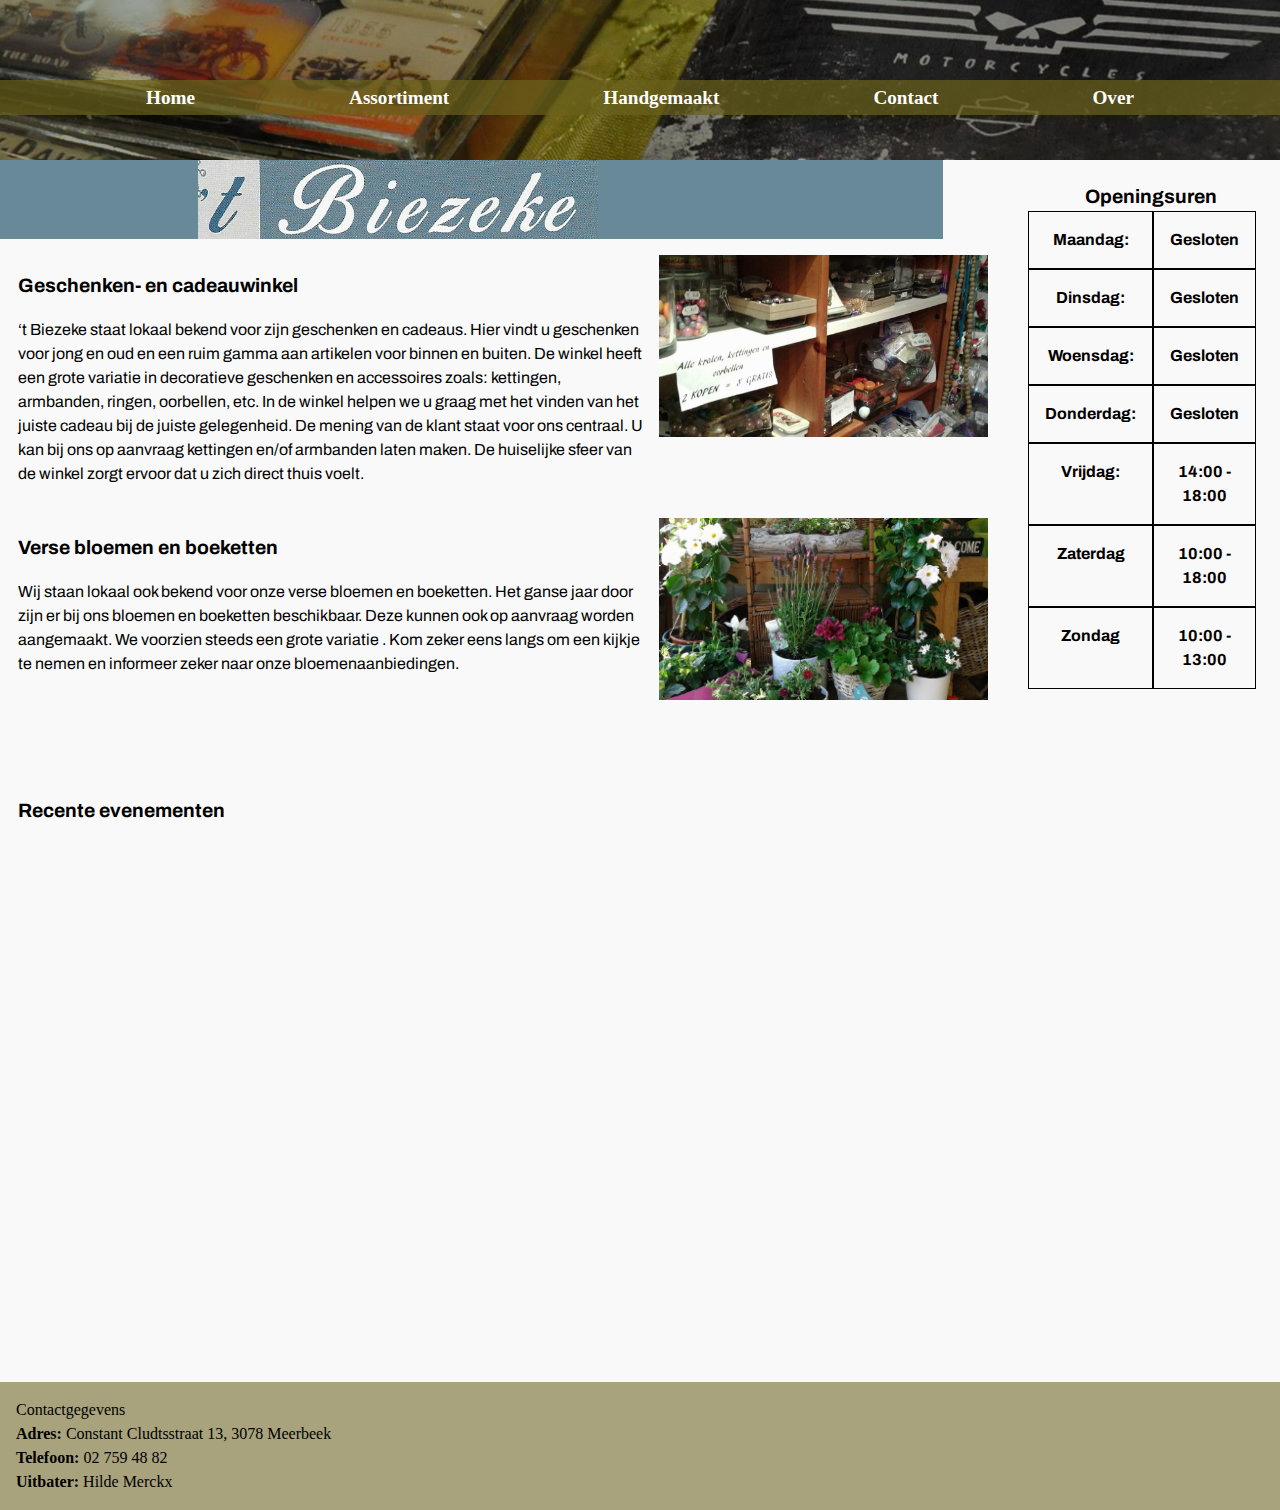
<file: projects/firstprojectbiezeke/index.html>
<!DOCTYPE html>
<html lang="nl">
<head>
    <meta charset="UTF-8">
    <title>HomePagina t'Biezeke</title>
    <link href="css/reset.css" rel="stylesheet" type="text/css">
    <link href="css/style.css" rel="stylesheet" type="text/css">
    <meta name="viewport" content="width=device-width,initial-scale=1">
    <link href="https://fonts.googleapis.com/css?family=Archivo" rel="stylesheet">
    <link rel="shortcut icon" type="image/png" href="images/favicon.png"/>

</head>
<body>
<header>
    <h1>t' Biezeke</h1>
    <nav>
        <ul>
            <li><a href="index.html">Home</a></li>

            <li><a href="assortiment.html">Assortiment</a></li>

            <li><a href="handgemaakt.html">Handgemaakt</a></li>

            <li><a href="Contact.html">Contact</a></li>

            <li><a href="Over.html">Over</a></li>
        </ul>
    </nav>

</header>

<main>

        <div class="basis">
        <img class="logo" src="images/logo.png" alt="logo van het Biezeke"/>
        <section class="first">

            <h2><a href="assortiment.html">Geschenken- en cadeauwinkel</a></h2>
            <p>
                ‘t Biezeke staat lokaal bekend voor zijn geschenken en cadeaus. Hier vindt u geschenken voor jong en oud en een ruim gamma aan artikelen voor binnen en buiten. De winkel heeft een grote variatie in decoratieve geschenken en accessoires zoals: kettingen, armbanden, ringen, oorbellen, etc. In de winkel helpen we u graag met het vinden van het juiste cadeau bij de juiste gelegenheid. De mening van de klant staat voor ons centraal. U kan bij ons op aanvraag kettingen en/of armbanden laten maken. De huiselijke sfeer van de winkel zorgt ervoor dat u zich direct thuis voelt.


            </p>
        </section>
        <img class="geschenken" src="images/geschenken-small.png" alt="Foto van geschenken"/>
        <section class="second">
            <h2>
                <a href="#">Verse bloemen en boeketten</a>
            </h2>
            <p>
                Wij staan lokaal ook bekend voor onze verse bloemen en boeketten. Het ganse jaar door zijn er bij ons bloemen en boeketten beschikbaar. Deze kunnen ook op aanvraag worden aangemaakt. We voorzien steeds een grote variatie . Kom zeker eens langs om een kijkje te nemen en informeer zeker naar onze bloemenaanbiedingen.


            </p>
        </section>
        <img class="bloemen" src="images/bloemen-small.png" alt="Foto van bloemen."/>
        <section class="third">
            <h2><a href="https://www.facebook.com/biezeke/">Recente evenementen</a></h2>
            <p>
                <iframe class="facebook"
                        src="https://www.facebook.com/plugins/page.php?href=https%3A%2F%2Fwww.facebook.com%2Fbiezeke%2F&tabs=timeline&width=400px&height=500&small_header=true&adapt_container_width=true&hide_cover=true&show_facepile=false&appId"
                        width="400" height="500" style="border:none;overflow:hidden" ></iframe>

                <!-- scrolling="no" frameborder="0"
                        allowTransparency="true" -->
            </p>
        </section>
</div>
    <aside class="aside">

        <section>
            <h2><a href="Contact.html">Openingsuren</a></h2>
            <div>
            <p>Maandag:</p>
            <p>Gesloten</p>
            <p>Dinsdag:</p>
            <p>Gesloten</p>
            <p>Woensdag:</p>
            <p>Gesloten</p>
            <p>Donderdag:</p>
            <p>Gesloten</p>
            <p>Vrijdag:</p>
            <p>14:00 - 18:00</p>
            <p>Zaterdag</p>
            <p>10:00 - 18:00</p>
            <p>Zondag</p>
            <p>10:00 - 13:00</p>
            </div>
        </section>

        <div  >
            <iframe class="frame" src="https://www.google.com/maps/embed?pb=!1m18!1m12!1m3!1d2517.1882738818435!2d4.586723415173261!3d50.88322566396821!2m3!1f0!2f0!3f0!3m2!1i1024!2i768!4f13.1!3m3!1m2!1s0x47c3dfa1ccb1459b%3A0x4c6484f674cb598f!2sConstant+Cludtsstraat+13%2C+3078+Kortenberg!5e0!3m2!1sen!2sbe!4v1543496755441"
                    width="250" height="250" style="border:0"  allowfullscreen></iframe>
        </div>
    </aside>

</main>
<footer>
    <h3><a href="Contact.html">Contactgegevens</a></h3>
    <p><span>Adres:</span> Constant Cludtsstraat 13, 3078 Meerbeek</p>
    <p><span>Telefoon:</span> 02 759 48 82</p>
    <p><span>Uitbater:</span> Hilde Merckx</p>
</footer>

</body>
</html>
</file>
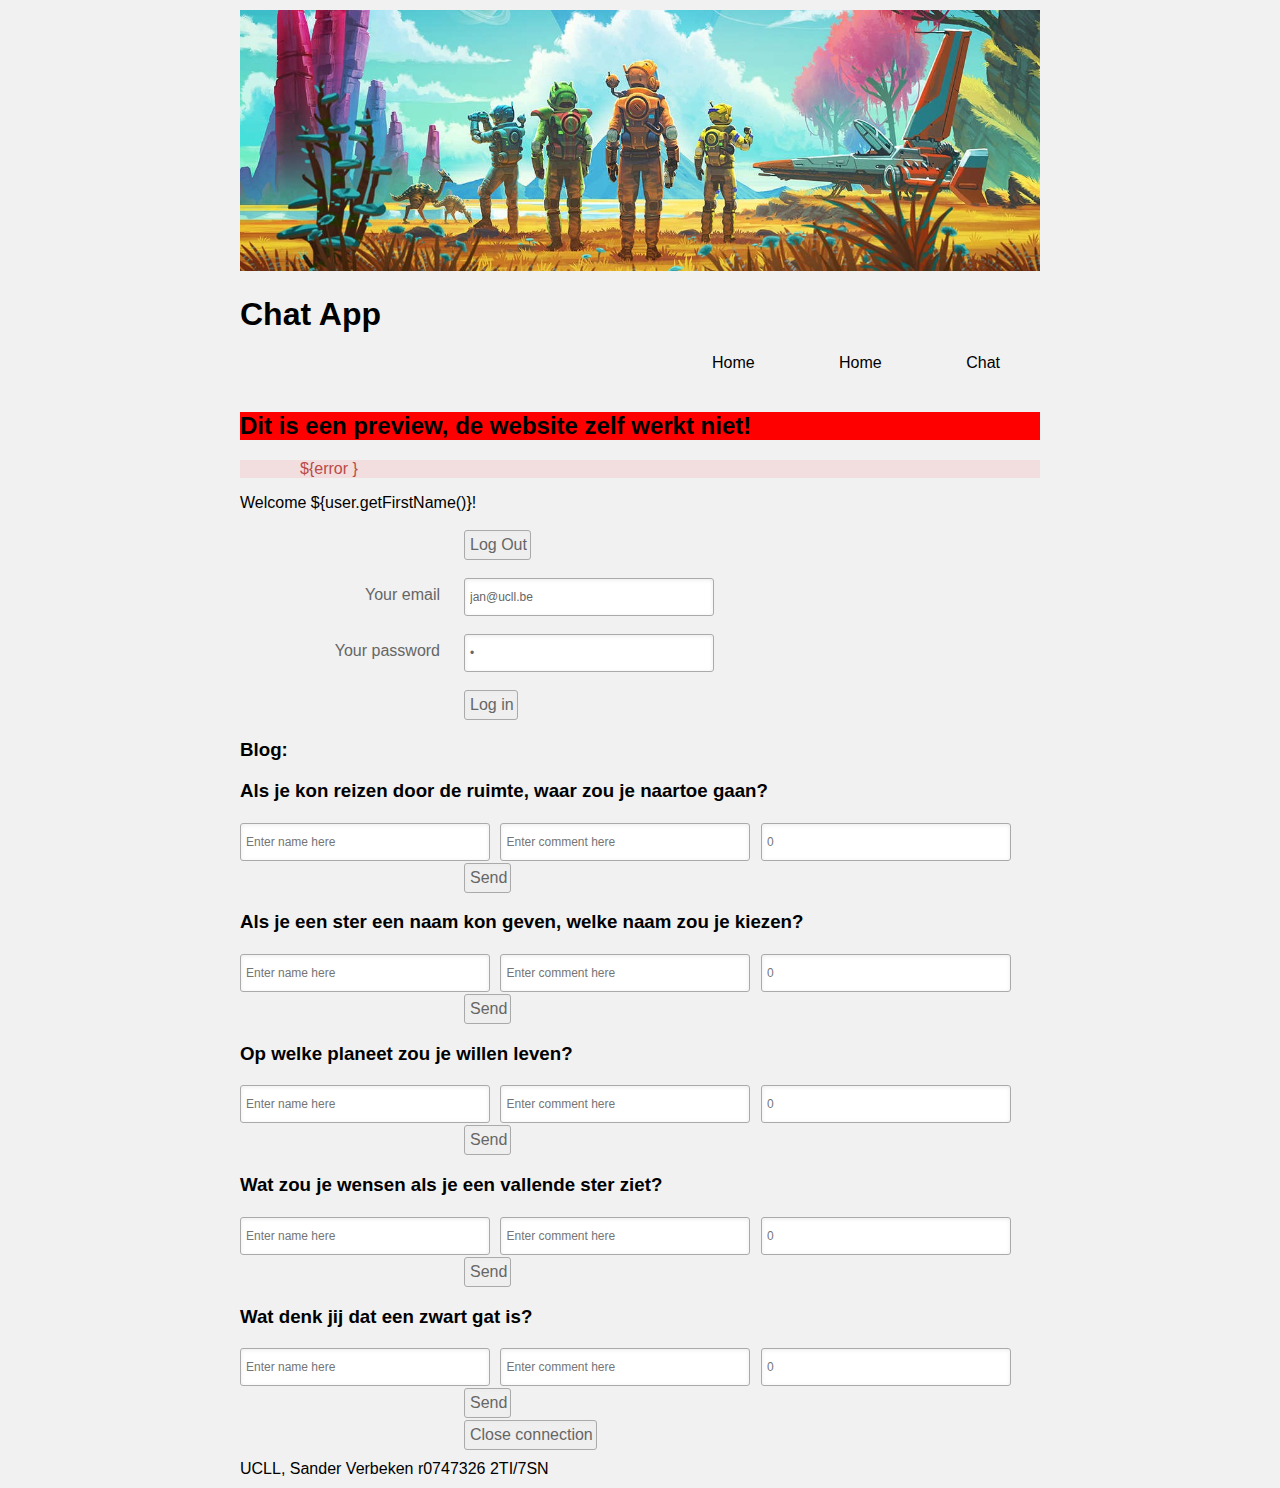
<file: projects/fifthproject/web/index.html>
<!DOCTYPE html>
<html>
<head>
    <meta charset="UTF-8">
    <title></title>
    <link rel="stylesheet" type="text/css" href="css/sample.css">
</head>

<body>
<header role="banner">
    <img alt="No mans sky" src="images/No-Mans-Sky-Xbox-One-1.jpg">
    <h1><span>Chat App</span></h1>
    <nav>
        <ul>
            <c:choose>
                <c:when test="${param.title=='Home'}">
                    <li  id="actual"><a href="Controller">Home</a></li>
                </c:when>
                <c:otherwise>
                    <li><a href="Controller">Home</a></li>
                </c:otherwise>
            </c:choose>
            <c:if test="${user != null}">
                <li><a href="Controller?action=ChatPage">Chat</a></li>
            </c:if>

        </ul>
    </nav>
    <h2>
        Dit is een preview, de website zelf werkt niet!
    </h2>

</header>
<main>
    <c:if test="${errors.size()>0 }">
        <div class="danger">
            <ul>
                <c:forEach var="error" items="${errors }">
                    <li>${error }</li>
                </c:forEach>
            </ul>
        </div>
    </c:if> <c:choose>
    <c:when test="${user!=null}">
        <p>Welcome ${user.getFirstName()}!</p>
        <form method="post" action="Controller?action=LogOut">
            <p>
                <input type="submit" id="logoutbutton" value="Log Out">
            </p>
        </form>
    </c:when>
    <c:otherwise>
        <form method="post" action="Controller?action=LogIn">
            <p>
                <label for="email">Your email </label>
                <input type="text" id="email" name="email" value="jan@ucll.be">
            </p>
            <p>
                <label for="password">Your password</label>
                <input type="password" id="password" name="password" value="t">
            </p>
            <p>
                <input type="submit" id="loginbutton" value="Log in">
            </p>
        </form>
    </c:otherwise>
</c:choose>
    <h3>Blog:</h3>
    <div id="topic1">
        <h3>Als je kon reizen door de ruimte, waar zou je naartoe gaan?</h3>
        <input type="text" id="nametopic1" placeholder="Enter name here" />
        <input type="text" id="messagetopic1" placeholder="Enter comment here"/>
        <input type="number" id="ratingtopic1" placeholder="0" min="0" max="10"/>
        <button type="button" onclick="send('topic1');" >Send</button>
        <div id="messagestopic1"></div>
    </div>


    <div id="topic2">
        <h3>Als je een ster een naam kon geven, welke naam zou je kiezen?</h3>
        <input type="text" id="nametopic2" placeholder="Enter name here" />
        <input type="text" id="messagetopic2" placeholder="Enter comment here"/>
        <input type="number" id="ratingtopic2" placeholder="0" min="0" max="10"/>
        <button type="button" onclick="send('topic2');" >Send</button>
        <div id="messagestopic2"></div>
    </div>

    <div id="topic3">
        <h3>Op welke planeet zou je willen leven?</h3>
        <input type="text" id="nametopic3" placeholder="Enter name here" />
        <input type="text" id="messagetopic3" placeholder="Enter comment here"/>
        <input type="number" id="ratingtopic3" placeholder="0" min="0" max="10"/>
        <button type="button" onclick="send('topic3');" >Send</button>
        <div id="messagestopic3"></div>
    </div>

    <div id="topic4">
        <h3>Wat zou je wensen als je een vallende ster ziet?</h3>
        <input type="text" id="nametopic4" placeholder="Enter name here" />
        <input type="text" id="messagetopic4" placeholder="Enter comment here"/>
        <input type="number" id="ratingtopic4" placeholder="0" min="0" max="10"/>
        <button type="button" onclick="send('topic4');" >Send</button>
        <div id="messagestopic4"></div>
    </div>

    <div id="topic5">
        <h3>Wat denk jij dat een zwart gat is?</h3>
        <input type="text" id="nametopic5" placeholder="Enter name here" />
        <input type="text" id="messagetopic5" placeholder="Enter comment here"/>
        <input type="number" id="ratingtopic5" placeholder="0" min="0" max="10"/>
        <button type="button" onclick="send('topic5');" >Send</button>
        <div id="messagestopic5"></div>
    </div>

    <button type="button" onclick="closeSocket();" >Close connection</button>


</main>

<footer>
	<span class="right"> UCLL, Sander Verbeken r0747326 2TI/7SN
	</span>
</footer>

<script src="js/BlogScript.js"></script>
</body>
</html>
</file>
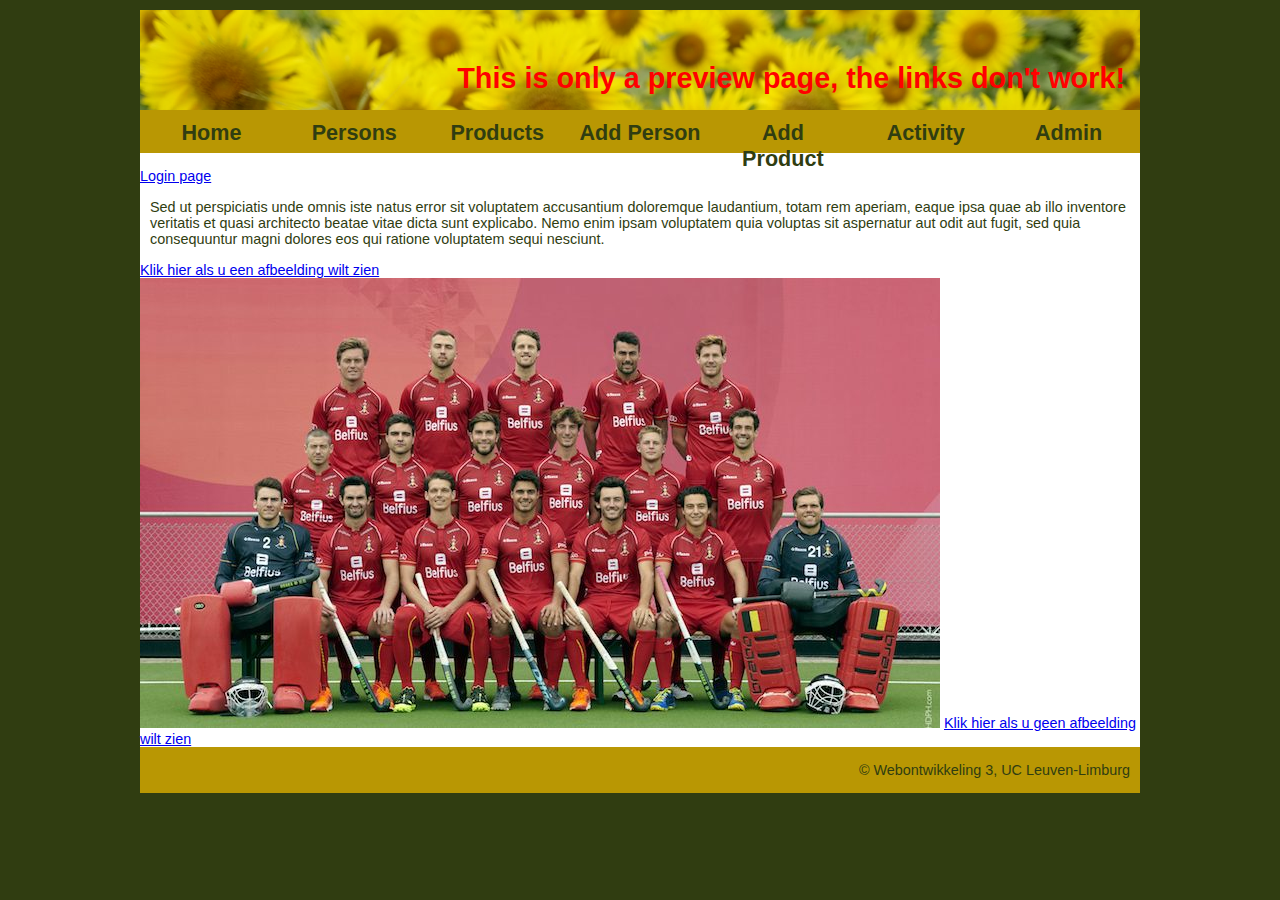
<file: projects/fourth project/web/index.html>
<!DOCTYPE html>
<html>
<head>
    <meta charset="UTF-8">
    <meta name="viewport" content="width=device-width, initial-scale=1" />
    <title>Home</title>
    <link rel="stylesheet" type="text/css" href="css/style.css">
</head>
<body>
<div id="container">
    <header>
        <h1>
            <span>This is only a preview page, the links don't work!</span>
        </h1>
        <nav>
            <ul>
                <li ><a href="Controller">Home</a></li>
                <li ><a href="Controller?command=Overview">Persons</a></li>
                <li ><a href="Controller?command=Productoverview">Products</a></li>
                <li ><a href="Controller?command=SignUp">Add Person</a></li>
                <li ><a href="Controller?command=SignUpProduct">Add Product</a></li>
                <li ><a href="Controller?command=Activaties">Activity</a></li>
                <li><a href="Controller?command=Admin">Admin</a></li>
            </ul>
        </nav>
    </header>
    <p><a href="Controller?command=LoginPage">Login page</a> </p>
    <main> Sed ut perspiciatis unde omnis iste natus error sit
        voluptatem accusantium doloremque laudantium, totam rem aperiam, eaque
        ipsa quae ab illo inventore veritatis et quasi architecto beatae vitae
        dicta sunt explicabo. Nemo enim ipsam voluptatem quia voluptas sit
        aspernatur aut odit aut fugit, sed quia consequuntur magni dolores eos
        qui ratione voluptatem sequi nesciunt.</main>

    <a href="Controller?command=YesCookie">Klik hier als u een afbeelding wilt zien</a>

    <img src="images/belgischHockeyTeam.jpg">
    <a href="Controller?command=NoCookie">Klik hier als u geen afbeelding wilt zien</a>

    <footer> &copy; Webontwikkeling 3, UC Leuven-Limburg </footer>
</div>

</body>
</html>
</file>
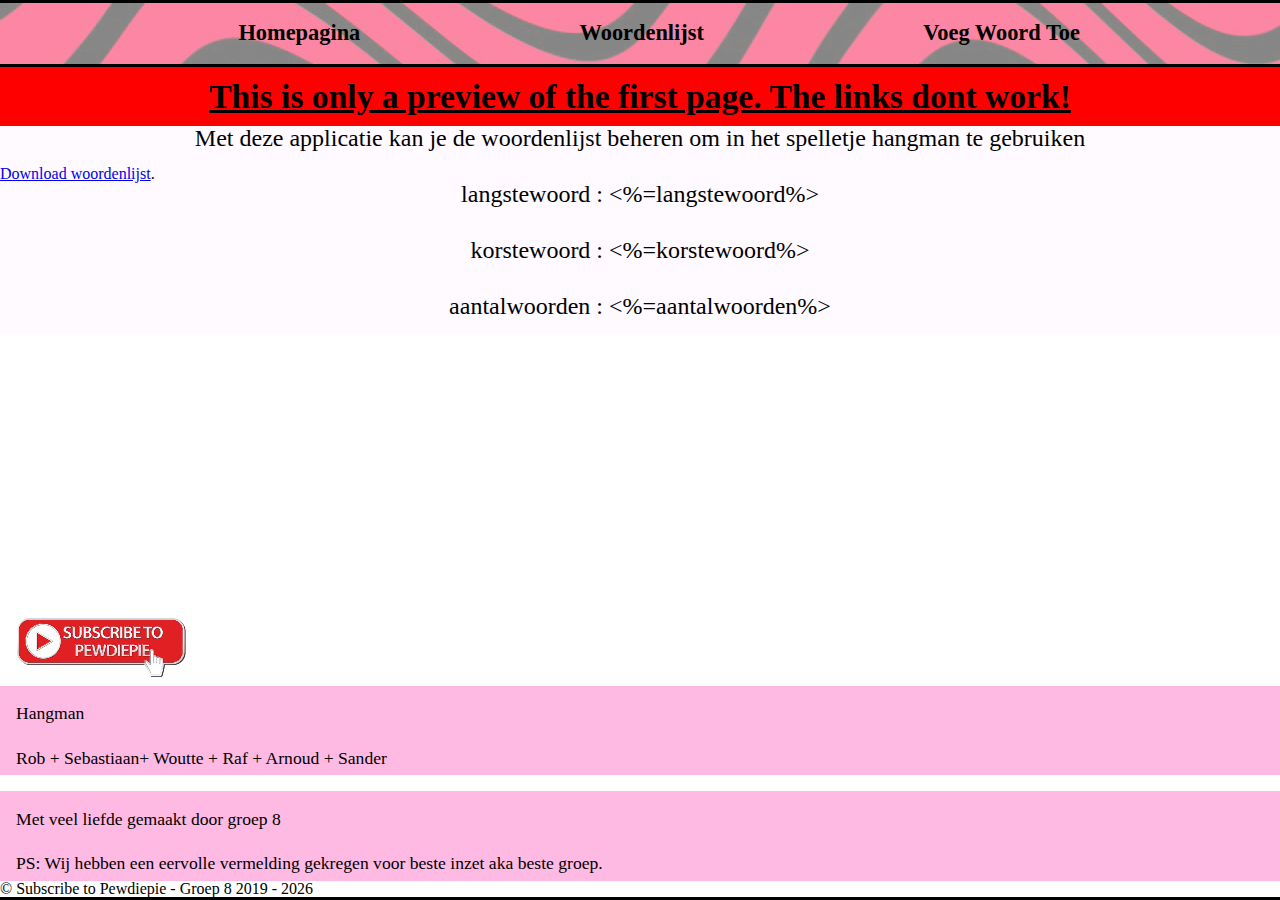
<file: projects/thirdproject/web/index.html>
<!DOCTYPE html>

<html>
<head>
    <meta charset="UTF-8">
    <title>Beheeraplicatie woordenlijst</title>
    <link href="css/reset.css" rel="stylesheet" type="text/css" >
    <link href="css/stylesheet.css" rel="stylesheet" type="text/css" >


</head>
<body>
<header>
    <nav>
        <ul>
            <li><a href="Servlet?command=home">Homepagina</a></li>
            <li><a href="Servlet?command=overzicht">Woordenlijst</a></li>
            <li><a href="woordToevoegen.jsp">Voeg Woord Toe</a></li>
        </ul>
    </nav>
</header>
<main>
    <h2>This is only a preview of the first page. The links dont work!</h2>
    <p>Met deze applicatie kan je de woordenlijst beheren om in het spelletje hangman te gebruiken</p>
    <form action="Servlet" method="get">
        <a href="Servlet?command=download"> Download woordenlijst</a>.
    </form>

    <p> langstewoord : <%=langstewoord%></p>
    <br>
    <p> korstewoord : <%=korstewoord%></p>
    <br>
    <p> aantalwoorden : <%=aantalwoorden%></p>

</main>
<div class="fixed">
    <footer>

        <a href="https://www.youtube.com/user/PewDiePie"> <img src="img/sub.png"></a>
        <p>Hangman</p>
        <p>Rob + Sebastiaan+ Woutte + Raf + Arnoud + Sander</p>

        <br>
        <p>Met veel liefde gemaakt door groep 8</p>
        <p>PS: Wij hebben een eervolle vermelding gekregen voor beste inzet aka beste groep.</p>

        <script language="JavaScript">
            <!--
            document.write('&copy;' );
            document.write(' Subscribe to Pewdiepie - Groep 8');
            document.write('  2019 - ');
            document.write(new Date().getFullYear());
            //-->
        </script>
    </footer>
</div>
</body>
</html>
</file>
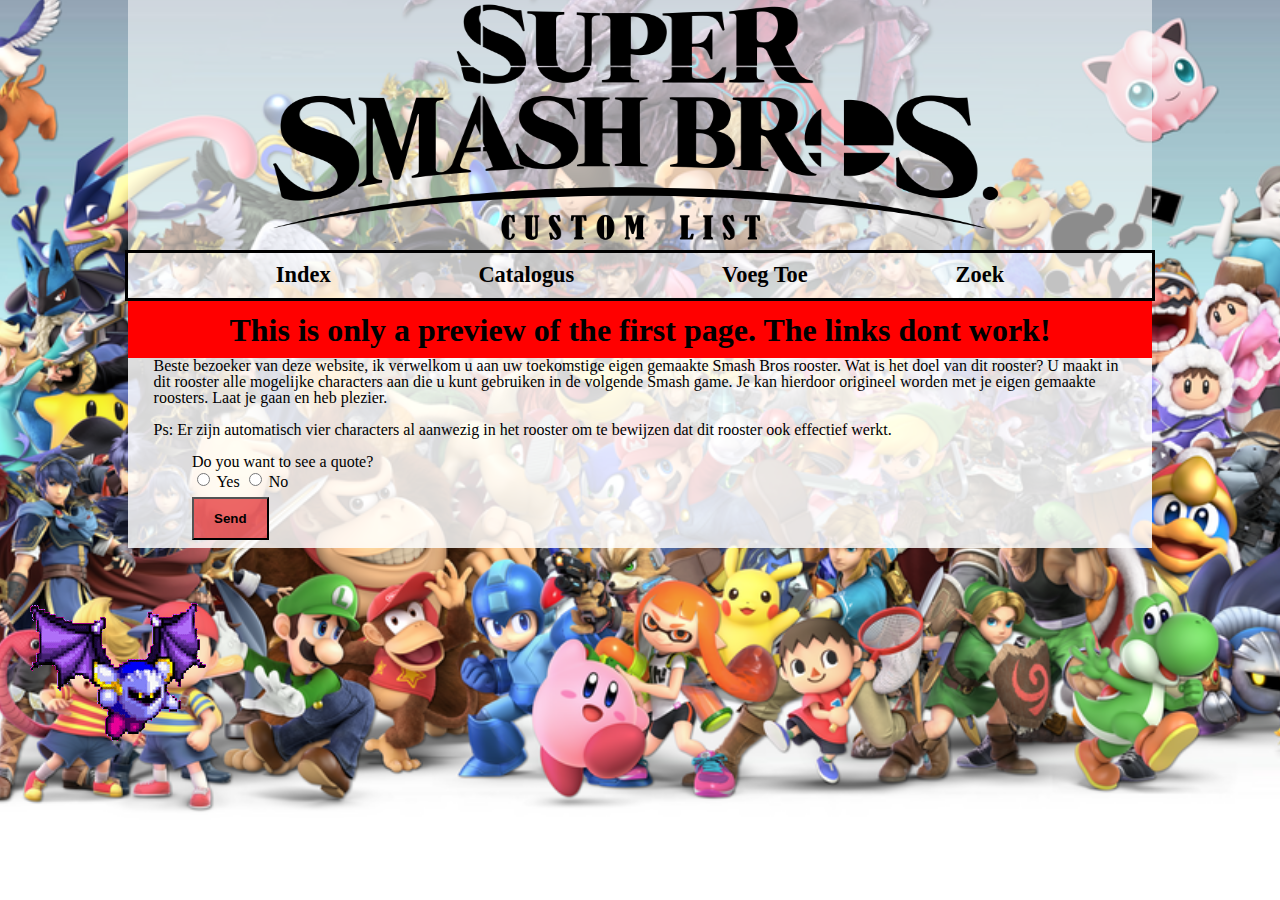
<file: projects/secondprojectweb2/web2/web/index.html>
<!DOCTYPE html>
<html lang="nl">
<head>
    <meta charset="UTF-8">
    <title>Index.jsp</title>
    <link href="css/reset.css" rel="stylesheet" type="text/css">
    <link href="css/styleIndex.css" rel="stylesheet" type="text/css">
    <link rel="shortcut icon" type="imaga/png" href="Images/smashball.png">
</head>
<body>
<header>

    <div>
        <img class="background" alt="Smash bros ultimate custom list logo" src="Images/Logo.png">
    </div>

    <nav>
        <ul>
            <li><a href="VoegToe?command=home">Index</a></li>
            <li><a href="VoegToe?command=overview">Catalogus</a></li>
            <li><a href="VoegToe?command=addForm">Voeg Toe</a></li>
            <li><a href="VoegToe?command=zoekPagina">Zoek</a></li>
        </ul>

    </nav>
</header>
<main>
    <div>

        <h2>This is only a preview of the first page. The links dont work!</h2>
        <p>Beste bezoeker van deze website, ik verwelkom u aan uw toekomstige eigen gemaakte Smash Bros rooster. Wat is het doel van dit rooster? U maakt in dit rooster alle mogelijke characters aan die u kunt gebruiken in de volgende Smash game. Je kan hierdoor origineel worden met je eigen gemaakte roosters. Laat je gaan en heb plezier. </p>
        <p>Ps: Er zijn automatisch vier characters al aanwezig in het rooster om te bewijzen dat dit rooster ook effectief werkt.</p>
    </div>
    <form method="post" action="VoegToe?command=quote">
        <p>Do you want to see a quote?</p>
        <p>

            <input type="radio" value="yes" name="quote" id="quoteYes">
            <label for="quoteYes">Yes</label>
            <input type="radio" value="no" name="quote" id="quoteNo">
            <label for="quoteNo">No</label>
        </p>
        <p><input type="submit" value="Send" id="submit"></p>
    </form>

    <img src="Images/gif.gif">



</main>

</body>
</html>
</file>
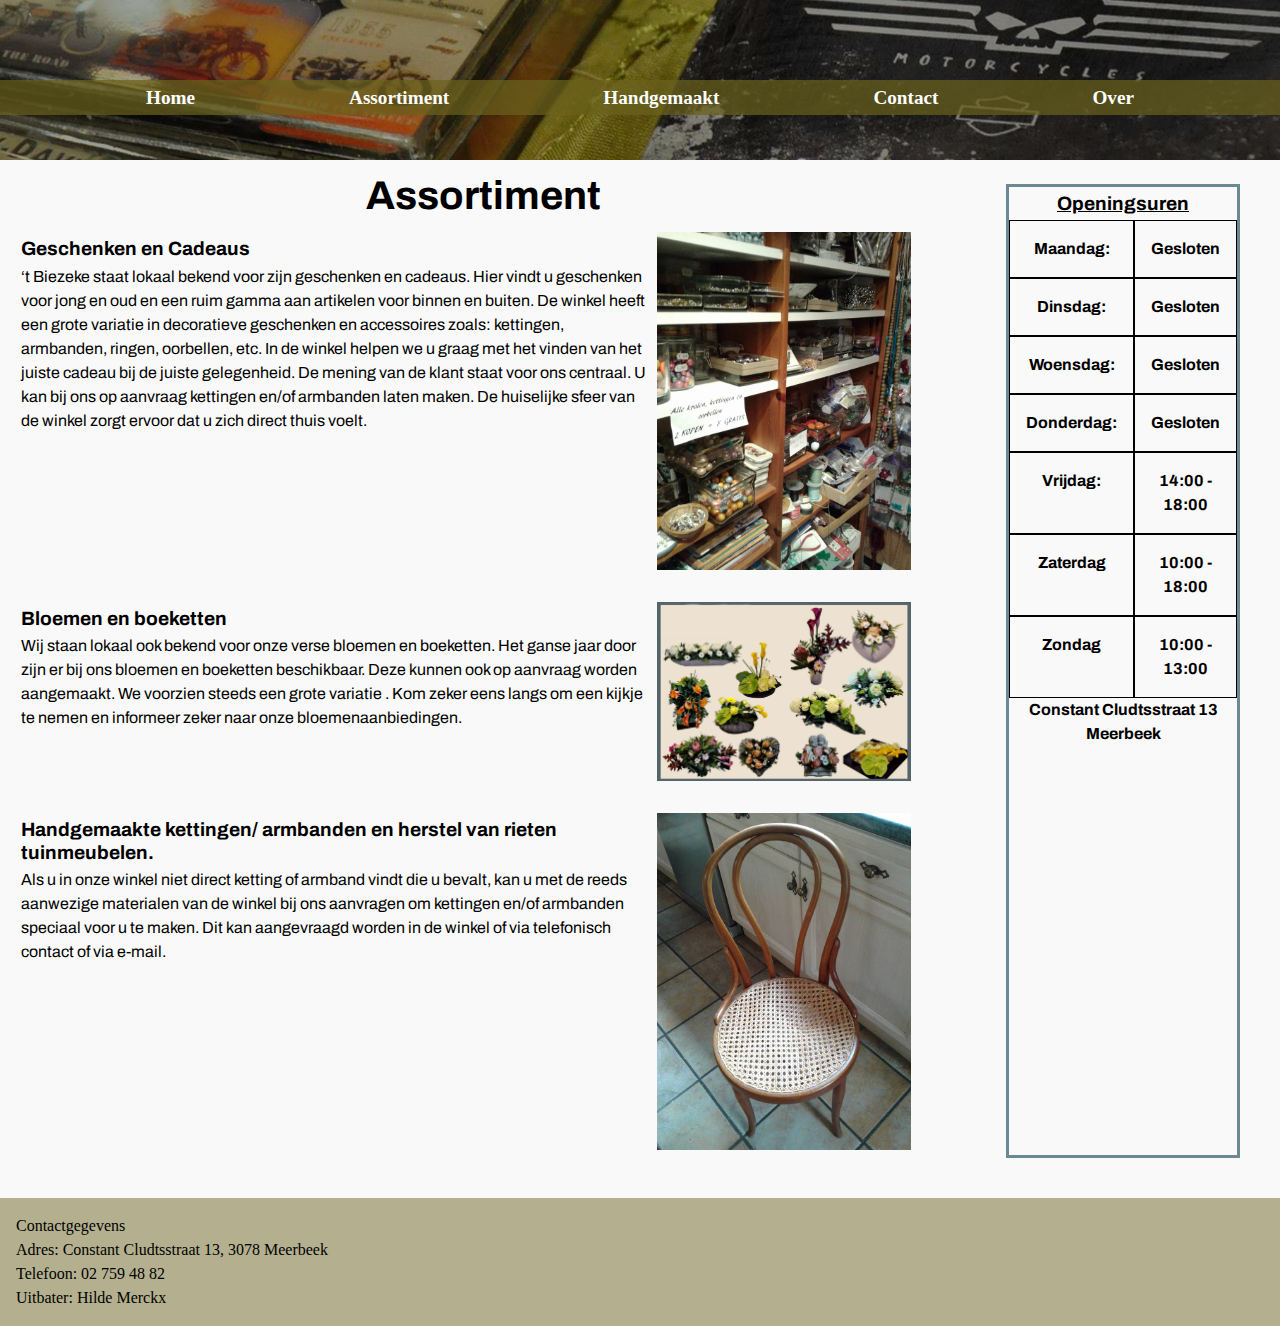
<file: projects/firstprojectbiezeke/assortiment.html>
<!DOCTYPE html>
<html lang="nl">
<head>
    <meta charset="UTF-8">
    <title>Assortiment</title>
    <link href="css/reset.css" rel="stylesheet" type="text/css">
    <link href="css/styleassortiment.css" rel="stylesheet" type="text/css">
    <meta name="viewport" content="width=device-width,initial-scale=1">
    <link href="https://fonts.googleapis.com/css?family=Archivo" rel="stylesheet">
    <link rel="shortcut icon" type="image/png" href="images/favicon.png"/>

</head>
<body>
<header>
    <p>t' Biezeke</p>
    <nav>
        <ul>
            <li><a href="index.html">Home</a></li>

            <li><a href="assortiment.html">Assortiment</a></li>

            <li><a href="handgemaakt.html">Handgemaakt</a></li>

            <li><a href="Contact.html">Contact</a></li>

            <li><a href="Over.html">Over</a></li>
        </ul>
    </nav>

</header>

<main>
    <article>
        <section>
        <h1>Assortiment</h1>
        <div class="artikel">
            <div>
                <h2><a href="#">Geschenken en Cadeaus</a></h2>
        <p>‘t Biezeke staat lokaal bekend voor zijn geschenken en cadeaus.
            Hier vindt u geschenken voor jong en oud en een ruim gamma aan artikelen voor binnen en buiten.
            De winkel heeft een grote variatie in decoratieve geschenken en accessoires zoals: kettingen, armbanden, ringen, oorbellen, etc.
            In de winkel helpen we u graag met het vinden van het juiste cadeau bij de juiste gelegenheid.
            De mening van de klant staat voor ons centraal. U kan bij ons op aanvraag kettingen en/of armbanden laten maken.
            De huiselijke sfeer van de winkel zorgt ervoor dat u zich direct thuis voelt.

        </p>
            </div>
        <img src="images/geschenkengroot.jpg" alt="Foto van een van de rekken in de winkel, gevuld met gescenken en cadeaus.">
        <div>
            <h2>Bloemen en boeketten</h2>
        <p>Wij staan lokaal ook bekend voor onze verse bloemen en boeketten.
            Het ganse jaar door zijn er bij ons bloemen en boeketten beschikbaar.
            Deze kunnen ook op aanvraag worden aangemaakt.
            We voorzien steeds een grote variatie .
            Kom zeker eens langs om een kijkje te nemen en informeer zeker naar onze bloemenaanbiedingen.

        </p>
        </div>
        <img src="images/bloemenboeketten.png" alt="een foto van het bloemen en boeketten assortiment">
        <div>
        <h2><a href="#">Handgemaakte kettingen/ armbanden en herstel van rieten tuinmeubelen.</a></h2>
            <p>Als u in onze winkel niet direct ketting of armband vindt die u bevalt, kan u met de reeds aanwezige materialen van de winkel bij ons aanvragen om kettingen en/of armbanden speciaal voor u te maken.
                Dit kan aangevraagd worden in de winkel of via telefonisch contact of via e-mail. </p>
        </div>
            <img src="images/rieten.jpg" alt="Foto van een rieten stoel die hersteld is door de uitbater van de winkel.">
        </div>
        </section>
        <aside class="aside">
            <h2><a href="Contact.html">Openingsuren</a></h2>
            <section>
                <p>Maandag:</p>
                <p>Gesloten</p>
                <p>Dinsdag:</p>
                <p>Gesloten</p>
                <p>Woensdag:</p>
                <p>Gesloten</p>
                <p>Donderdag:</p>
                <p>Gesloten</p>
                <p>Vrijdag:</p>
                <p>14:00 - 18:00</p>
                <p>Zaterdag</p>
                <p>10:00 - 18:00</p>
                <p>Zondag</p>
                <p>10:00 - 13:00</p>
            </section>
            <p>Constant Cludtsstraat 13
                Meerbeek</p>
            <div >
                <iframe class="frame"  src="https://www.google.com/maps/embed?pb=!1m18!1m12!1m3!1d2517.1882738818435!2d4.586723415173261!3d50.88322566396821!2m3!1f0!2f0!3f0!3m2!1i1024!2i768!4f13.1!3m3!1m2!1s0x47c3dfa1ccb1459b%3A0x4c6484f674cb598f!2sConstant+Cludtsstraat+13%2C+3078+Kortenberg!5e0!3m2!1sen!2sbe!4v1543496755441"
                        width="250" height="250" style="border:0"  allowfullscreen></iframe>
            </div>
        </aside>


    </article>

</main>
<footer>
    <h3><a href="Contact.html">Contactgegevens</a></h3>
    <p><span>Adres:</span> Constant Cludtsstraat 13, 3078 Meerbeek</p>
    <p><span>Telefoon:</span> 02 759 48 82</p>
    <p><span>Uitbater:</span> Hilde Merckx</p>
</footer>
</body>
</html>
</file>
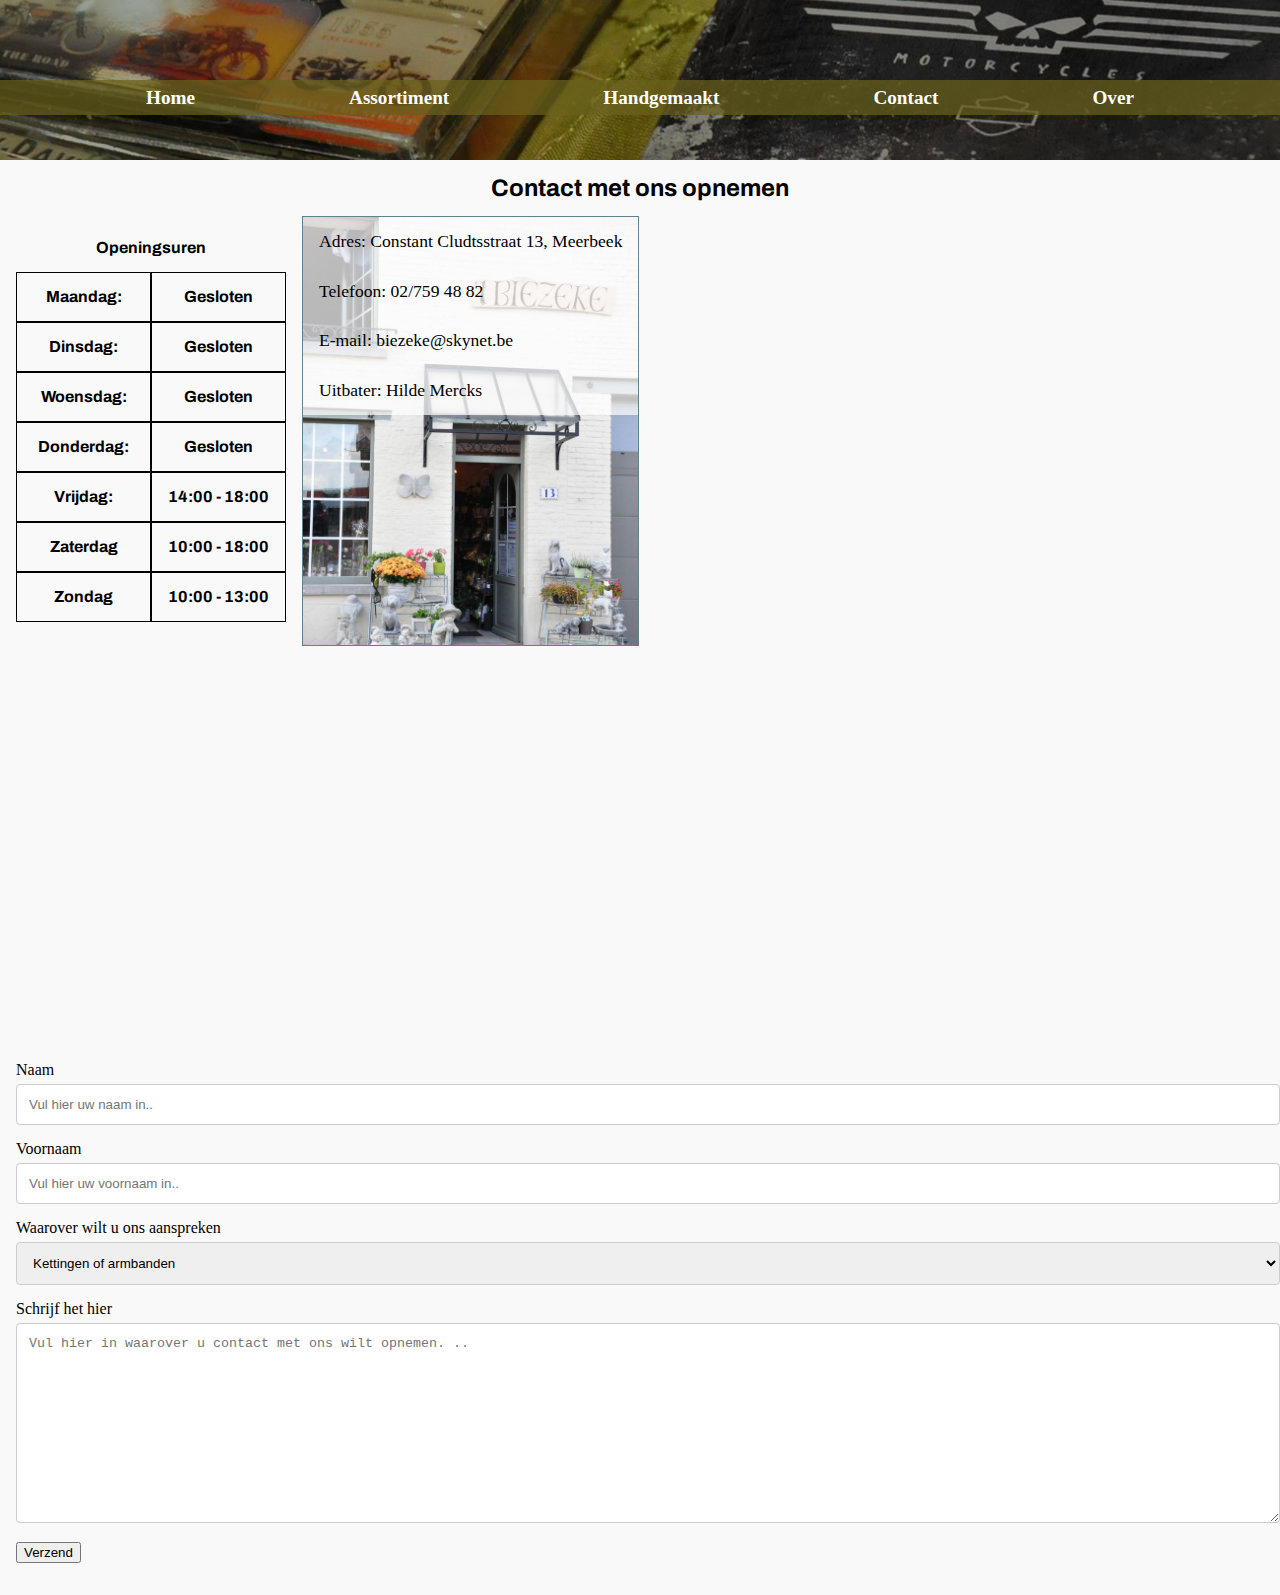
<file: projects/firstprojectbiezeke/Contact.html>
<!DOCTYPE html>
<html lang="en">
<head>
    <meta charset="UTF-8">
    <title>Contactpagina</title>
    <link href="css/reset.css" rel="stylesheet" type="text/css">
    <link href="css/stylecontact.css" rel="stylesheet" type="text/css">
    <meta name="viewport" content="width=device-width,initial-scale=1">
    <link href="https://fonts.googleapis.com/css?family=Archivo" rel="stylesheet">
    <link rel="shortcut icon" type="image/png" href="images/favicon.png"/>
</head>
<body>
<header>
    <p>t' Biezeke</p>
    <nav>
        <ul>
            <li><a href="index.html">Home</a></li>

            <li><a href="assortiment.html">Assortiment</a></li>

            <li><a href="handgemaakt.html">Handgemaakt</a></li>

            <li><a href="Contact.html">Contact</a></li>

            <li><a href="Over.html">Over</a></li>
        </ul>
    </nav>

</header>
<main>

    <h1>
        <a href="#">Contact met ons opnemen</a>
    </h1>
    <div class="inhoud">
        <aside class="aside">
            <section>

                <h2><a href="#">Openingsuren</a></h2>
                    <div>
                        <p>Maandag:</p>
                        <p>Gesloten</p>
                        <p>Dinsdag:</p>
                        <p>Gesloten</p>
                        <p>Woensdag:</p>
                        <p>Gesloten</p>
                        <p>Donderdag:</p>
                        <p>Gesloten</p>
                        <p>Vrijdag:</p>
                        <p>14:00 - 18:00</p>
                        <p>Zaterdag</p>
                        <p>10:00 - 18:00</p>
                        <p>Zondag</p>
                        <p>10:00 - 13:00</p>
                    </div>


            </section>

        </aside>
    <article>
        <ul>

            <li>
                Adres: Constant Cludtsstraat 13, Meerbeek
            </li>
            <li>
                Telefoon: 02/759 48 82
            </li>
            <li>
                E-mail: <a href="mailto:biezeke@skynet.be">biezeke@skynet.be</a>
            </li>
            <li>

                Uitbater: Hilde Mercks
            </li>
        </ul>
    </article>
    <div class="map" style="width: 720px"><iframe src="https://www.google.com/maps/embed?pb=!1m18!1m12!1m3!1d2517.1882738818435!2d4.586723415173261!3d50.88322566396821!2m3!1f0!2f0!3f0!3m2!1i1024!2i768!4f13.1!3m3!1m2!1s0x47c3dfa1ccb1459b%3A0x4c6484f674cb598f!2sConstant+Cludtsstraat+13%2C+3078+Kortenberg!5e0!3m2!1sen!2sbe!4v1543496755441"
                                                  width="397" height="397" style="border:0" allowfullscreen></iframe></div><br />
    <div class="forum">

        <form action="form">

            <label for="fname">Naam</label>
            <input type="text" id="fname" name="Naam" placeholder="Vul hier uw naam in..">

            <label for="Voornaam">Voornaam</label>
            <input type="text" id="Voornaam" name="Voornaam" placeholder="Vul hier uw voornaam in..">

            <label for="Aanspreken">Waarover wilt u ons aanspreken</label>
            <select id="Aanspreken" name="Aanspreken">
                <option value="Kettingen/ Armbanden">Kettingen of armbanden</option>
                <option value="Bloemen/ Boeketten">Bloemen of boeketten</option>
                <option value="Canneren">Caneren van rieten tuin meubelen</option>
                <option value="Andere">Andere</option>
            </select>

            <label for="ContactOpnemen">Schrijf het hier</label>
            <textarea id="ContactOpnemen" name="contact" placeholder="Vul hier in waarover u contact met ons wilt opnemen. .." style="height:200px"></textarea>

            <input type="submit" value="Verzend">

        </form>
    </div>
    </div>
</main>

</body>
</html>
</file>
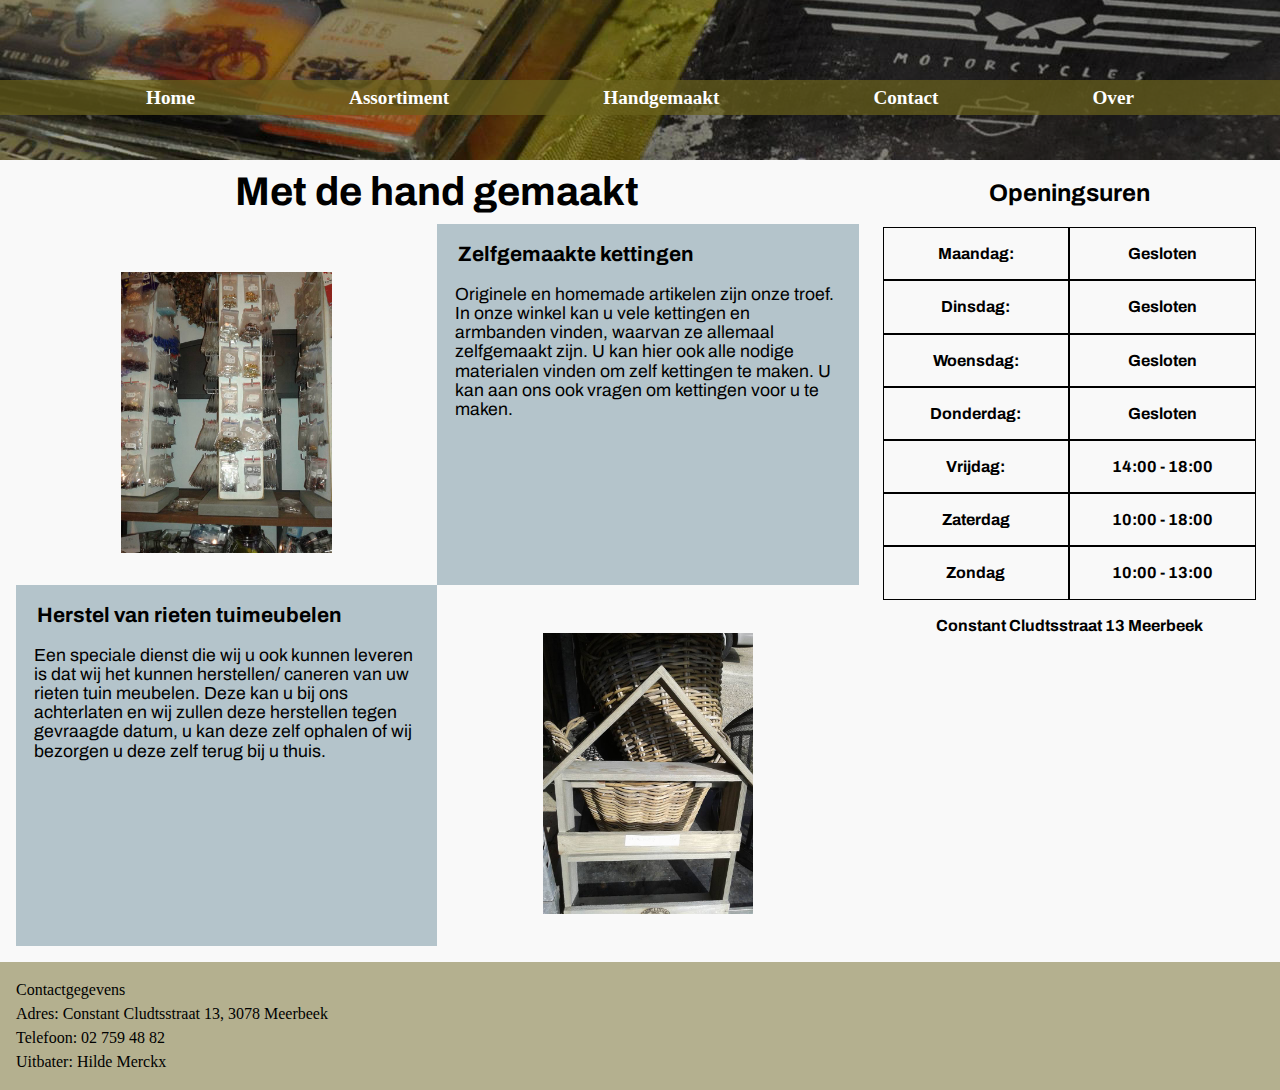
<file: projects/firstprojectbiezeke/handgemaakt.html>
<!DOCTYPE html>
<html lang="en">
<head>
    <meta charset="UTF-8">
    <title>Handgemaakt</title>
    <link href="css/reset.css" rel="stylesheet" type="text/css">
    <link href="css/hangemaaktcss.css" rel="stylesheet" type="text/css">
    <meta name="viewport" content="width=device-width,initial-scale=1">
    <link href="https://fonts.googleapis.com/css?family=Archivo" rel="stylesheet">
    <link rel="shortcut icon" type="image/png" href="images/favicon.png"/>
</head>
<body>
<header>
    <p>t' Biezeke</p>
    <nav>
        <ul>
            <li><a href="index.html">Home</a></li>

            <li><a href="assortiment.html">Assortiment</a></li>

            <li><a href="handgemaakt.html">Handgemaakt</a></li>

            <li><a href="Contact.html">Contact</a></li>

            <li><a href="Over.html">Over</a></li>
        </ul>
    </nav>

</header>
<main>
    <article>
        <h1><a href="#">Met de hand gemaakt</a></h1>
        <section>
            <img src="images/kettingen.jpg" alt="Een foto van enkele onderdelen om kettingen te maken.">
            <div class="first">
                <h2><a href="#">Zelfgemaakte kettingen</a></h2>
                <p>
                    Originele en homemade artikelen zijn onze troef. In onze winkel kan u vele kettingen en armbanden vinden,
                    waarvan ze allemaal zelfgemaakt zijn. U kan hier ook alle nodige materialen vinden om zelf kettingen te maken.
                    U kan aan ons ook vragen om kettingen voor u te maken.
                </p>
            </div>
            <div class="second">
                <h2><a href="#">Herstel van rieten tuimeubelen</a></h2>
                <p>
                    Een speciale dienst die wij u ook kunnen leveren is dat wij het kunnen herstellen/ caneren van uw rieten
                    tuin meubelen. Deze kan u bij ons achterlaten en wij zullen deze herstellen tegen gevraagde datum, u kan deze
                    zelf ophalen of wij bezorgen u deze zelf terug bij u thuis.
                </p>
            </div>
            <img src="images/riet.jpg" alt="Een foto van rieten manden.">
        </section>
    </article>
    <aside class="aside">

        <section>
            <h2><a href="Contact.html">Openingsuren</a></h2>
            <div>
            <p>Maandag:</p>
            <p>Gesloten</p>
            <p>Dinsdag:</p>
            <p>Gesloten</p>
            <p>Woensdag:</p>
            <p>Gesloten</p>
            <p>Donderdag:</p>
            <p>Gesloten</p>
            <p>Vrijdag:</p>
            <p>14:00 - 18:00</p>
            <p>Zaterdag</p>
            <p>10:00 - 18:00</p>
            <p>Zondag</p>
            <p>10:00 - 13:00</p>
            </div>
        </section>
        <h3>Constant Cludtsstraat 13
            Meerbeek</h3>
        <div  >
            <iframe class="frame" src="https://www.google.com/maps/embed?pb=!1m18!1m12!1m3!1d2517.1882738818435!2d4.586723415173261!3d50.88322566396821!2m3!1f0!2f0!3f0!3m2!1i1024!2i768!4f13.1!3m3!1m2!1s0x47c3dfa1ccb1459b%3A0x4c6484f674cb598f!2sConstant+Cludtsstraat+13%2C+3078+Kortenberg!5e0!3m2!1sen!2sbe!4v1543496755441"
                    width="250" height="250" style="border:0"  allowfullscreen></iframe>
        </div>
    </aside>
</main>
<footer>
    <h3><a href="Contact.html">Contactgegevens</a></h3>
    <p><span>Adres:</span> Constant Cludtsstraat 13, 3078 Meerbeek</p>
    <p><span>Telefoon:</span> 02 759 48 82</p>
    <p><span>Uitbater:</span> Hilde Merckx</p>
</footer>
</body>
</html>
</file>
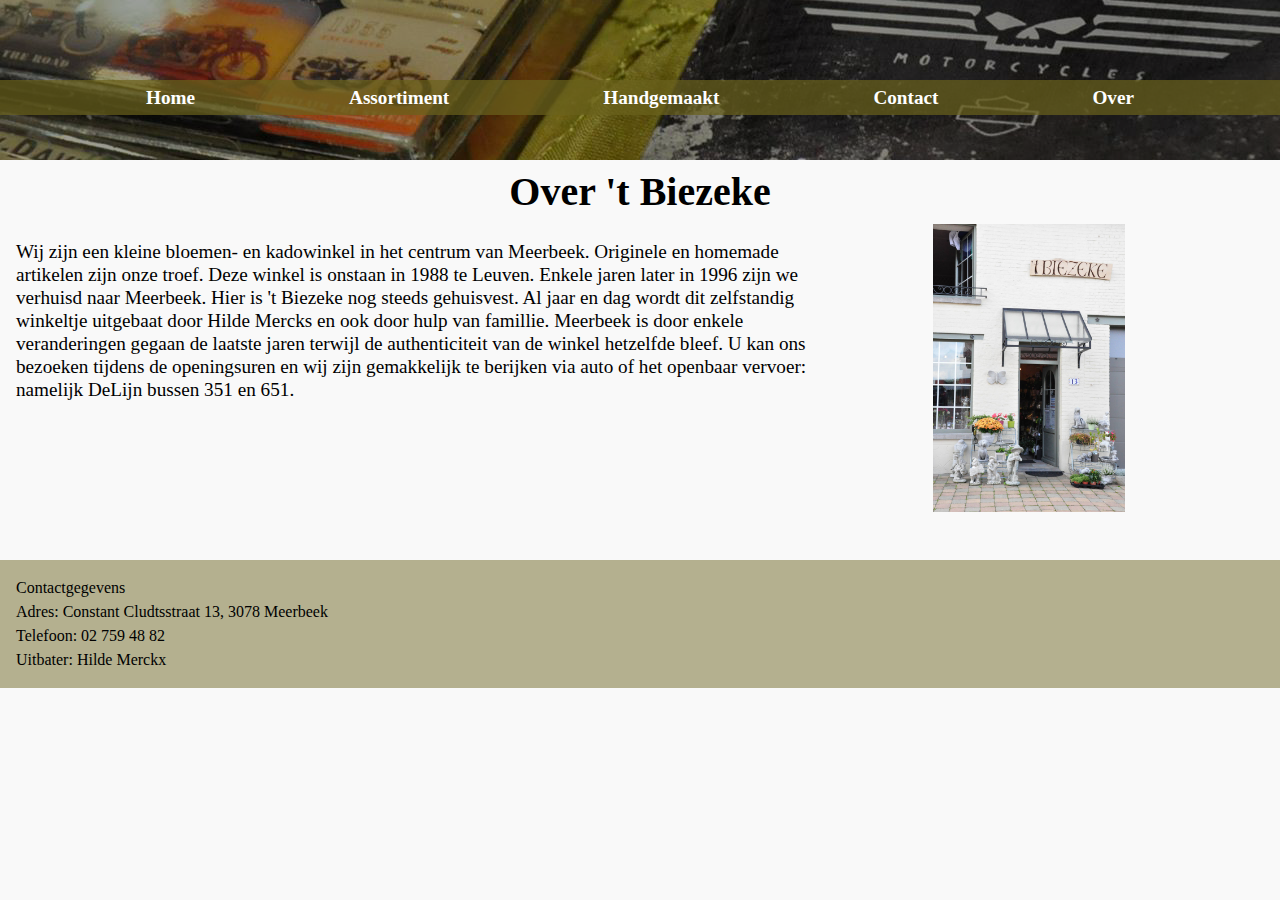
<file: projects/firstprojectbiezeke/Over.html>
<!DOCTYPE html>
<html lang="en">
<head>
    <meta charset="UTF-8">
    <title>Handgemaakt</title>
    <link href="css/reset.css" rel="stylesheet" type="text/css">
    <link href="css/styleover.css" rel="stylesheet" type="text/css">
    <meta name="viewport" content="width=device-width,initial-scale=1">
    <link href="https://fonts.googleapis.com/css?family=Archivo" rel="stylesheet">
    <link rel="shortcut icon" type="image/png" href="images/favicon.png"/>
</head>
<body>
<header>
    <p>t' Biezeke</p>
    <nav>
        <ul>
            <li><a href="index.html">Home</a></li>

            <li><a href="assortiment.html">Assortiment</a></li>

            <li><a href="handgemaakt.html">Handgemaakt</a></li>

            <li><a href="Contact.html">Contact</a></li>

            <li><a href="Over.html">Over</a></li>
        </ul>



    </nav>

</header>
<main>
    <article>
        <h1><a href="#">Over 't Biezeke</a></h1>
        <div>
        <p>Wij zijn een kleine bloemen- en kadowinkel in het centrum van Meerbeek.
            Originele en homemade artikelen zijn onze troef. Deze winkel is onstaan in
            1988 te Leuven. Enkele jaren later in 1996 zijn we verhuisd naar Meerbeek.
            Hier is 't Biezeke nog steeds gehuisvest. Al jaar en dag wordt dit zelfstandig
            winkeltje uitgebaat door Hilde Mercks en ook door hulp van famillie. Meerbeek is
            door enkele veranderingen gegaan de laatste jaren terwijl de authenticiteit van
            de winkel hetzelfde bleef. U kan ons bezoeken tijdens de openingsuren en wij zijn
            gemakkelijk te berijken via auto of het openbaar vervoer: namelijk DeLijn bussen
            351 en 651.
        </p>
        <img src="images/biezeke.jpg" alt="Foto van de winkel 't Biezeke">
        </div>
    </article>

</main>
<footer>
    <h3><a href="Contact.html">Contactgegevens</a></h3>
    <p><span>Adres:</span> Constant Cludtsstraat 13, 3078 Meerbeek</p>
    <p><span>Telefoon:</span> 02 759 48 82</p>
    <p><span>Uitbater:</span> Hilde Merckx</p>
</footer>
</body>
</html>
</file>
<file: projects/firstprojectbiezeke/css/style.css>
@charset "UTF-8";
/*--------------------------------------------------------------*/
*{
    box-sizing: border-box;
}
html, body {
    font-family: Georgia, serif;
    min-width: 25em;
    background-color: #f9f9f9;

}
header {
    background: url("../images/bannerblack.png") no-repeat center;
    background-size: auto;
}
h1{
    min-height:5rem;
    text-indent:100%;
    white-space: nowrap;
    overflow: hidden;
}
/* Test 2 navigatie */
nav{
    height: 5rem;
}
nav a{
    text-decoration:none;
}
nav, nav ul {
    width: 100%
}
nav ul {
    background-color: rgba(105, 97, 28, 0.71);
    list-style-type: none;
    display: flex;
    flex-direction: row;
    flex-wrap: wrap;
    /* alles achter elkaar, past het niet zet het eronder.*/
    justify-content: space-evenly;
    height:auto;
}
nav li {
    padding:0.5em;
    display: inline-block;
    flex-direction: row;
}
nav a {
    text-decoration: none;
    color: white;
    font-weight: bold;
    font-size: 120%;
}
nav a:hover{
    color: #6B8990;
    transition: color 0.3s ease-in-out;
}
/*----------Alles hierboven is hetzelfde op elke pagina----------*/
footer a{
    text-decoration: none;
    color:#000;
}
main{
    display: flex;
    flex-direction: row;
    flex-wrap: wrap;
    justify-content: center;

}
aside{
    margin:1.5rem;
}
aside p , aside h2{
    font-weight: bold;
    text-align: center;
}
aside section div{
    display: grid;
    grid-template-columns: 1fr 1fr;

}
aside section p{
    padding:1em;
    box-sizing: content-box;
    border: solid #000000 0.1em;
    text-align: center;
}
.frame{
    display:block;
    margin:0 auto;
    width:100%;

}

.basis h2, .basis p {
    margin:1em;
}
.logo {
    justify-content: center;

}
.frame {
    margin-top: 50%;
}
footer {
    background-color: rgba(105, 97, 28, 0.56);
    line-height: 1.5em;
    padding-left:1em;
    padding-bottom:1em;
    padding-top: 1em;
}
footer span{
    font-weight: bold;
}
.geschenken, .bloemen {
    display: block;
    width: 50%;
    margin-left: auto;
    margin-right: auto;
}
h2, h2 a {
    font-weight: bold;
    font-size: 110%;
    color: #000;
    text-decoration: none;
}
.facebook {
    margin-top: 1em;
}

main {

    line-height:1.2em;
    font-family: 'Archivo', sans-serif;;

}

main h2, main p{
    margin-left: 1em;
    line-height:1.5em;

}
main aside p{
    margin-left:0;
}
main p{
    padding-left:0.1em;
}
main a:hover{
    color:#00b2ff;
    transition: color 0.3s ease-in-out;
}
 @media screen and (min-width: 800px) {

     main {
         display: grid;
         grid-template-columns: 2fr 0.5fr;
         grid-column-gap: 1em;
         grid-auto-rows: minmax(0, auto);
         justify-content: center;
     }

     .logo {
         grid-column: 1/3;
         padding-right: 35%;
         padding-left: 20%;
     }
     .basis {
         display: grid;
         grid-template-rows: 0.2fr 1fr 1fr;
         grid-template-columns: 2fr 1fr;
         row-gap: 1rem;
     }
     .geschenken, .bloemen{
         min-width: 10rem;
         min-height: auto;
         width: 100%;
         height: auto;
         float: right;
     }
     article {
         align-content: center;

     }
     .basis h2, .basis p {
         margin-left:1em;
     }

 }
@media screen and (min-width: 1200px) {
    .logo {
        background-color: #688998;
    }

}
</file>
<file: projects/fifthproject/web/css/sample.css>
@CHARSET "UTF-8";

body {
	background-color: #f1f1f1;
	font-size: 16px;
	font-family: 'Trebuchet MS', Helvetica, sans-serif;
	text-align: left;
}

header,main, footer {
	margin: 10px auto;
	width: 80%;
	max-width: 800px;
	display: block;
}

img {
	max-width: 100%; /* responsive image */
}

table {
	max-width: 100%;
	background-color: transparent;
	border-top: 2px solid #666;
	border-bottom: 2px solid #666;
	border-collapse: collapse;
	margin-bottom: 32px;
}

th {
	padding: 10px 40px 10px 5px;
	border-bottom: 1px solid #666;
	background-color: #eee;
}

td {
	padding: 10px 40px 10px 5px;
}

.number {
	text-align: right;
	padding-right: 10px;
}

p>label {
	float: left;
	width: 25%;
	text-align: right;
	padding-right: 3%;
	margin-top: 10px;
	color: #666;
}

input[type="text"],input[type="email"],input[type="password"],input[type="number"]
	{
	border: 1px solid #aaa;
	color: #666;
	height: 30px;
	margin-right: 6px;
	margin-top: 2px;
	outline: 0 none;
	padding: 3px 3px 3px 5px;
	width: 30%;
	font-size: 12px;
	line-height: 15px;
	border-radius: 3px;
	box-shadow: inset 0px 1px 4px #ECECEC;
	-moz-box-shadow: inset 0px 1px 4px #ECECEC;
	-webkit-box-shadow: inset 0px 1px 4px #ECECEC;
}

input[type="submit"],button {
	border: 1px solid #aaa;
	color: #666;
	height: 30px;
	margin-right: 6px;
	margin-top: 2px;
	margin-left:28%;
	padding: 3px 3px 3px 5px;
	font-size: 16px;
	border-radius: 3px;
	box-shadow: inset 0px 1px 4px #ECECEC;
	-moz-box-shadow: inset 0px 1px 4px #ECECEC;
	-webkit-box-shadow: inset 0px 1px 4px #ECECEC;
}

fieldset {
	border: 1px solid #999;
}

.form-group {
	margin-bottom: 15px;
}

fieldset {
	border: 1px solid #999;
}

.danger {
	background-color: #f2dede;
	border-color: #eed3d7;
	color: #b94a48;
}

p>label.has-error {
	color: #a80f0c;
}

ul {
	list-style-type: none;
	margin-left: 20px;
}

nav ul {
	list-style-type: none;
	margin-bottom: 40px;
	margin-left: 0;
	text-align: right;
}

nav ul li {
	display: inline-block;
	font-size: 100%;
}

nav ul li:first-child {
	margin-right: 40px;
}
nav ul li:last-child {
	margin-left: 40px;
}

nav ul li a {
	text-decoration: none;
	color: #000;
}

nav ul li a#actual {
	border-bottom: 1px solid black;
}

nav ul li#current {
	border-bottom: 1px solid black;
}
h2{
	background-color: red;

}
</file>
<file: projects/fourth project/web/css/style.css>
@CHARSET "UTF-8";
* {
	margin:0;
	padding: 0;
}

body {
	font-family: arial,sans-serif;
	font-size: 90%;
	color: #303d11;
	background-color: #303d11;
}

div#container {
	background-color: #FFF;
	margin: auto;
	margin-top: 10px;
}

footer {
	background-color: #b99703;
}

nav ul {
	list-style: none;
	background-color: #b99703;
	box-sizing: border-box;
	margin-bottom: 1em;
}

nav ul li {
	height: 2em;
	font-size: 150%;
	font-weight: bold;
	padding: 10px;
	width: 100%;
	box-sizing: border-box;
}

nav ul li a{
	color: #303d11;
	text-decoration: none;
	display: block;
}

nav ul li#actual {
	background-color: #f3dc04;
}


h2, main, footer {
	padding: 15px 10px;
}

h1 {
	color: red;
	height: 100px;
	background-repeat: no-repeat;
	background-size: cover;
	position: relative;
	background-color: red;
}

h1 span {
	position: absolute;
	right: 15px;
	bottom: 15px;
}

th,td {
	padding: 0.6em 1.2em 0 0;
	text-align: left;
	vertical-align: top;
}

table caption {
	display: none;
}

form {
    margin: 30px 0;
}

.alert-danger {
    padding: 0.5em;
    background-color: #f2dede;
    border: 1px solid #b94a48;
    color: #b94a48;
    border-radius: 3px;
    width: 100%;
    margin-bottom: 1em;
    box-sizing: border-box;
}
.alert-danger ul {
    list-style-type: none;
}
label,input,textarea {
    margin-bottom: 16px;
}
input,textarea {
    border: 1px solid #888;
    margin: 2px 0 16px 0;
    outline: 0 none;
    padding: 0.5em;
    line-height:15px;
    border-radius: 3px;
    box-shadow: inset 0px 1px 4px #ECECEC;
    box-sizing: border-box;
}
.has-error {
    color: #b94a48;
    border-color: #b94a48;
    box-shadow: inset 0px 1px 4px #d59392;
}


/* mobile first */
div#container {
	width: 95%;
}

nav ul li {
	display: block;
	border-bottom: 1px solid #303d11;
}

nav ul li:first-child {
	border-top: 1px solid #303d11;
}

label,input,textarea {
    display: block;
}
input[type="text"], input[type="email"], textarea {
    width: 100%;
}
input {
    height: 25px;
}


/* desktop */
@media screen and (min-width: 650px) {
	div#container {
	max-width: 1000px;
	}
	h1 {
	background-image: url("../images/banner.png");
	}
	
	nav ul {
  	display: -webkit-box;  /* OLD - iOS 6-, Safari 3.1-6, BB7 */
  	display: -ms-flexbox;  /* TWEENER - IE 10 */
  	display: -webkit-flex; /* NEW - Safari 6.1+. iOS 7.1+, BB10 */
	display: flex;
	-webkit-flex-direction: row;
	-ms-flex-direction: row;
	flex-direction: row;
	box-sizing: border-box;
	}
	
	nav ul li {
	width: 33%;
	margin: auto;
	border: none;
	}
	nav ul li:first-child {
	border: none;
	}
	nav ul li a {
	text-align: center;
	}
	footer {
	text-align: right;
	}
	    .alert-danger {
        width: 614px;
    }
    label,input,textarea {
        display: inline-block; 
    }
    label {
        width: 100px;
        text-align: right;
        margin-right: 10px;
    }
    input[type="text"], input[type="email"], input[type="password"], textarea{
        width: 400px;
    }
    input[type="submit"] {
        margin-left: 112px;
    }
    textarea {
        vertical-align: middle;    
    }
	
	
}

/*
d3bb03 green
977007 brown
303d11 black
f3dc04 yellow
*/
</file>
<file: projects/thirdproject/web/css/stylesheet.css>
body {


    background-position: center;
    background-repeat: no-repeat;
    background-size: 1500px;
    font-family: Palatino, URW Palladio L, serif;
}
main{

    background-position: center;
    background-repeat: no-repeat;

    background-color: rgba(253, 244, 255, 0.48);
}

nav ul{
    display: flex;
    flex-wrap: wrap;
    justify-content: space-evenly;
    width: 100%;
    padding: 1.2rem;
    border-top: black solid;
    border-bottom: black solid;
    background-image: url("../img/background.png");
}
nav ul li {

    color: black;
    font-weight: bold;
    font-size: 1.4rem;
    list-style: none;
}
nav ul li a{
    text-decoration: none;
    color: black;
    transition: all .2s ease-in-out;
}
nav ul li a:hover{
    font-size:2rem;
    color: #df0005;

    transform: scale(1.1);
}

main h2{
    text-align: center;
    text-decoration: underline;
    padding-top: 0.8rem;
    padding-bottom: 0.8rem;
    font-size: 2.1rem;
    font-weight: bold;
    background-color: red;
}
main p{
    text-align:center;

    padding-left: 0.5rem;
    padding-right: 0.5rem;
    padding-bottom: 1rem;
    font-size: 1.5rem;
}
footer{




    width:100%;


    border-bottom: black solid;


}
footer p{
    padding-top: 1.2rem;
    padding-left: 1rem;
    font-size: 1.1rem;
    padding-bottom: 0.5rem;
    background-color: rgba(255, 0, 156, 0.27);

}
.sub{
    display:block;
    margin:auto;
}
.catalogus {
    font-family: "Trebuchet MS", Arial, Helvetica, sans-serif;
    border-collapse: collapse;
    width: 100%;
    background-color: rgba(255, 255, 255, 0.84);
}

.catalogus td, .catalogus th {
    border: 1px solid #ddd;
    padding: 8px;
}
.catalogus tr:nth-child(even){background-color: #b7b7b7;}

.catalogus tr:hover {background-color: #ddd;}

.catalogus th {
    padding-top: 12px;
    padding-bottom: 12px;
    text-align: left;
    background-color: rgba(252, 0, 0, 0.68);
    color: white;
}
.voegtoe footer{
    position: absolute;
    bottom: 0px;
}
.fixed footer{
    position: absolute;
    bottom: 0px;
}


.Sander main h2{
    text-align: center;
    text-decoration: underline;
    padding-top: 0.8rem;
    padding-bottom: 0.8rem;
    font-size: 2.1rem;
    font-weight: bold;
}
</file>
<file: projects/secondprojectweb2/web2/web/css/styleIndex.css>
body {
    background-image: url("../Images/background.png");

    background-position: center;
    background-repeat: no-repeat;
    background-size: 1500px;
    font-family: Palatino, URW Palladio L, serif;
}
.background{
    display: block;
    width: 100%;
    background-color: rgba(255, 255, 255, 0.55);
    max-height: 250px
}
.alert{
    width: 100%;
    background-color: rgba(255, 0, 5, 0.51);
    display: flex;
    flex-direction: row;

}
.alert ul li {
    line-height: 1.5em;
    font-size:1.5rem;
    color: white;
    padding-left: 2rem;
}
nav ul{
    display: flex;
    flex-wrap: wrap;
    justify-content: space-evenly;
    width: 100%;
    background-color: rgba(255, 255, 255, 0.76);
    padding: 0.7rem;
    border-top: black solid;
    border-bottom: black solid;
}
nav ul li {

    color: black;
    font-weight: bold;
    font-size: 1.4rem;
}
nav ul li a{
    text-decoration: none;
    color: black;
}
nav ul li a:hover{
    font-size:2rem;
    color: #df0005;
    transition: color ,font-size 0.6s ease-in-out;
}

main div h2{
    text-align: center;
    background-color: red;
    padding-top: 0.8rem;
    padding-bottom: 0.8rem;
    font-size: 1.3rem;
    font-weight: bold;
}
main div p{
    background-color: rgba(255, 255, 255, 0.84);
    padding-left: 0.5rem;
    padding-right: 0.5rem;
    padding-bottom: 1rem;
}
.catalogus {
    font-family: "Trebuchet MS", Arial, Helvetica, sans-serif;
    border-collapse: collapse;
    width: 100%;
    background-color: rgba(255, 255, 255, 0.84);
}

.catalogus td, .catalogus th {
    border: 1px solid #ddd;
    padding: 8px;
}


.catalogus tr:nth-child(even){background-color: #b7b7b7;}

.catalogus tr:hover {background-color: #ddd;}

.catalogus th {
    padding-top: 12px;
    padding-bottom: 12px;
    text-align: left;
    background-color: rgba(252, 0, 0, 0.68);
    color: white;
}
form{
    display:flex;
    flex-direction: column;
    background-color: rgba(255, 255, 255, 0.84);;
    padding-left: 5%;
    padding-right:5%;
}
form b{
    font-weight: bold;
}
input[type=text], input[type=number] {
    padding: 12px 20px;
    margin: 8px 0;
}
label{
    padding-top: 0.8rem;
}
input[type=submit] {
    padding: 12px 20px;
    margin: 8px 0;
    background-color: rgba(223, 0, 5, 0.59);
    font-weight: bold;
}
.rank{
    font-size: 1.2rem;
}
.warning{
    background-color: red;
    padding: 150px;
}

@media screen and (min-width:800px){

    .background{
        width: 80%;
        max-height: 250px;
        max-width: 750px;
        display: block;
        margin-left: auto;
        margin-right: auto;
        background-color:rgba(0,0,0,0);

    }
    .alert{
        width: 80%;
        margin-left:auto;
        margin-right:auto;
    }
    header div{
        display: block;
        margin-left: auto;
        margin-right: auto;
        width: 80%;
        background-color: rgba(255, 255, 255, 0.55);
    }
    header nav ul{
        margin-left: auto;
        margin-right: auto;
        width: 80%;
        padding-right:0;
        padding-left:0;
        border: black solid;
    }
    main div h2{
        font-size:2rem;
        margin-left: auto;
        margin-right: auto;
        width: 80%;
        padding-right:0;
        padding-left:0;
    }
    main div p{
        margin-left: auto;
        margin-right: auto;
        width: 76%;
        padding-right:2%;
        padding-left:2%;
    }
    .catalogus{
        width: 80%;
        margin-left: auto;
        margin-right: auto;
    }
    form{
        width: 70%;
        margin-left: auto;
        margin-right: auto;
    }
    form b{
        font-size: 1.5rem;
    }
    .warning{
        background-color: red;
        padding: 150px;
    }
}
</file>
<file: projects/firstprojectbiezeke/css/styleassortiment.css>
@charset "UTF-8";
/*--------------------------------------------------------------*/
*{
    box-sizing: border-box;
}
html, body {
    font-family: Georgia, serif;
    min-width: 25em;
    background-color: #f9f9f9;

}
header {
    background: url("../images/bannerblack.png") no-repeat center;
    background-size: auto;
}
header p{
    min-height:5rem;
    text-indent:100%;
    white-space: nowrap;
    overflow: hidden;
}
/* Test 2 navigatie */
nav{

    height: 5rem;
}
nav a{
    text-decoration:none;
}
nav, nav ul {
    width: 100%
}
nav ul {
    background-color: rgba(105, 97, 28, 0.71);
    list-style-type: none;
    display: flex;
    flex-direction: row;
    flex-wrap: wrap;
    /* alles achter elkaar, past het niet zet het eronder.*/
    justify-content: space-evenly;
    height:auto;
}
nav li {
    padding:0.5em;
    display: inline-block;
    flex-direction: row;
}
nav a {
    text-decoration: none;
    color: white;
    font-weight: bold;
    font-size: 120%;
}
nav a:hover{
    color: #6B8990;
    transition: color 0.3s ease-in-out;
}
/*----------Alles hierboven is hetzelfde op elke pagina----------*/

footer a{
    text-decoration: none;
    color:#000;
}
h1{
    font-family: 'Archivo', sans-serif;
    font-weight: bold;
    font-size: 1.5em;
    text-align: center;
    padding:1rem;
}
h2{
    font-weight: bold;
    padding:0.3rem;
}
article h2, article p, h2 a{
    line-height:1.2em;
    font-family: 'Archivo', sans-serif;
    text-decoration: none;
    color: #000;
}
h2 a:hover {
    color: #00b2ff;
    transition: color 0.3s ease-in-out;
}
article section div p{
    margin-left:0.3rem;
    margin-bottom: 1em;
}
article img{
    display:block;
    width:75%;
    margin-left: auto;
    margin-right:auto;
}
aside{
    margin:1.5rem;
}
aside p , aside h2{
    font-weight: bold;
    text-align: center;
}
aside section{
    display: grid;
    grid-template-columns: 1fr 1fr;

}
aside section p{
    padding:1em;
    box-sizing: content-box;
    border: solid #000000 0.1em;
    text-align: center;
}
.frame{
    display:block;
    margin:0 auto;
    width:100%;

}
footer {
    margin-top: 1rem;
    padding:1rem;
    line-height: 1.5rem;
    background-color: rgba(105, 97, 28, 0.48);
}
@media screen and (min-width: 800px) {
    h1 {

        font-size: 2.5em;
    }
    article {
        display: grid;
        grid-template-columns: 2fr 0.5fr;
        grid-column-gap: 1em;
        grid-auto-rows: minmax(0, auto);
        justify-content: center;
        margin-bottom:1em;
    }

    article img {
        display: block;
        width: 65%;
        margin-left: auto;
        margin-right: auto;
        margin-bottom:2rem;
    }
    aside{
        border: #6B8990 solid;
        box-sizing:border-box ;
    }
    aside h2{
        text-decoration: underline;
    }
    .frame{
        margin-top: 5rem;
    }

}
@media screen and (min-width:1200px) {
    .artikel{
        display:grid;
        grid-template-columns: 2fr 1fr;
        grid-auto-rows: minmax(0, auto);
        justify-content: center;
        margin-left:1em;
    }

    article img {
        display: block;
        width: 80%;
        height:auto;
        max-height: 25rem;
        margin-left:0.5em;
        margin-right: auto;
    }
    article h2{
        font-size: 1.2em;
    }
    article p{
        line-height:1.5em;
    }
    article{
        margin-right: 1rem;
    }

}
</file>
<file: projects/firstprojectbiezeke/css/stylecontact.css>
@charset "UTF-8";
/*--------------------------------------------------------------*/
html, body {
    font-family: Georgia, serif;
    min-width: 25em;
    background-color: #f9f9f9;
}
header {
    background: url("../images/bannerblack.png") no-repeat center;
    background-size: auto;
}
header p{
    min-height:5rem;
    text-indent:100%;
    white-space: nowrap;
    overflow: hidden;
}

nav{
    height: 5rem;
}
nav a{
    text-decoration:none;
}
nav, nav ul {
    width: 100%
}
nav ul {
    background-color: rgba(105, 97, 28, 0.71);
    list-style-type: none;
    display: flex;
    flex-direction: row;
    flex-wrap: wrap;
    /* alles achter elkaar, past het niet zet het eronder.*/
    justify-content: space-evenly;
    height:auto;
}
nav li {
    padding:0.5em;
    display: inline-block;
    flex-direction: row;
}
nav a {
    text-decoration: none;
    color: white;
    font-weight: bold;
    font-size: 120%;
}
nav a:hover{
    color: #6B8990;
    transition: color 0.3s ease-in-out;
}
/*----------Alles hierboven is hetzelfde op elke pagina----------*/
main a{
    text-decoration: none;
    color:#000;
}
.aside, h1{
    font-family:'Archivo', sans-serif;
    margin-left: 1em;
    margin-right: 1em;

}
aside{
    margin:1.5rem;
}
aside p , aside h2{
    font-weight: bold;
    text-align: center;
}
aside section div{
    display: grid;
    grid-template-columns: 1fr 1fr;

}
aside section h2{
    margin-bottom: 1em;
}
aside section p{
    padding:1em;
    box-sizing: content-box;
    border: solid #000000 0.1em;
    text-align: center;
}

main .inhoud {
    display: flex;
    flex-wrap: wrap;
    margin-top:1em;
}
article ul li {
    padding: 1rem 1rem 1rem 1rem;
    background-color: rgba(255, 255, 255, 0.71);

}
article ul{
    display :grid;
    grid-template-columns: 2fr;
    grid-column-gap: 1em;
    grid-auto-rows: minmax(0, auto);
}
article{
    background: url(../images/biezeke.jpg) ,linear-gradient(to right, #000000, #000000);
    background-size: 100%;
    font-size: 110%;
    border: solid #60828E 0.1em;
}
.map{
    margin-left: 1em;

}
.forum{
    margin-top: 1rem;
    margin-bottom: 2rem;
    margin-left: 1em;

}
input[type=text], select, textarea {
    width: 100%;
    padding: 12px;
    border: 1px solid #ccc;
    border-radius: 4px;
    box-sizing: border-box;
    margin-top: 6px;
    margin-bottom: 16px;
    resize: vertical
}
.forum h2 {
    font-weight: bold;
    font-size: 120%;
    text-decoration: underline;
    margin-bottom: 1em;

}
h1{
    text-align: center;
    font-weight: bold;
    font-size:1.5em;
    margin-top: 1rem;
}
</file>
<file: projects/firstprojectbiezeke/css/hangemaaktcss.css>
@charset "UTF-8";
/*--------------------------------------------------------------*/
*{
    box-sizing: border-box;
}
html, body {
    font-family: Georgia, serif;
    min-width: 25em;
    background-color: #f9f9f9;

}
header {
    background: url("../images/bannerblack.png") no-repeat center;
    background-size: auto;
}
header p{
    min-height:5rem;
    text-indent:100%;
    white-space: nowrap;
    overflow: hidden;
}
/* Test 2 navigatie */
nav{
    height: 5rem;
}
nav a{
    text-decoration:none;
}
nav, nav ul {
    width: 100%
}
nav ul {
    background-color: rgba(105, 97, 28, 0.71);
    list-style-type: none;
    display: flex;
    flex-direction: row;
    flex-wrap: wrap;
    /* alles achter elkaar, past het niet zet het eronder.*/
    justify-content: space-evenly;
    height:auto;
}
nav li {
    padding:0.5em;
    display: inline-block;
    flex-direction: row;
}
nav a {
    text-decoration: none;
    color: white;
    font-weight: bold;
    font-size: 120%;
}
nav a:hover{
    color: #6B8990;
    transition: color 0.3s ease-in-out;
}
/*----------Alles hierboven is hetzelfde op elke pagina----------*/
main a{
    text-decoration: none;
    color:#000;
}
footer a{
    text-decoration: none;
    color:#000;
}
main{
    line-height:1.2em;
    font-family: 'Archivo', sans-serif;
    text-decoration: none;
    color: #000;
}
aside{
    margin:1.5rem;
}
aside h2{
    margin-bottom:1em;
    font-size:1.5em;

}
aside h3{
    margin:1rem;
}
aside p , aside h2, aside h3{
    font-weight: bold;
    text-align: center;
}
aside section div{
    display: grid;
    grid-template-columns: 1fr 1fr;

}
aside section p{
    padding:1em;
    box-sizing: content-box;
    border: solid #000000 0.1em;
    text-align: center;
}
.frame{
    display:block;
    margin:0 auto;
    width:100%;

}
footer {
    margin-top:1rem;
    padding:1rem;
    line-height: 1.5rem;
    background-color: rgba(105, 97, 28, 0.48);
}
h1{
    font-weight: bold;
    font-size: 1.5em;
    text-align: center;
    padding:1rem;
    line-height: 2rem;
}
article img{
    display: block;
    width: 70%;
    margin-left:auto;
    margin-right:auto;
}
article section div h2, article section div p{
    margin-left:1em;
    margin-bottom: 1rem;
    margin-right:1em;
}
article section div h2{
    margin:1em;
    font-weight:bold;
}
@media screen and (min-width: 800px){
    article section{
        display: grid;
        grid-template-columns: 1fr 1fr;
        grid-auto-rows: minmax(0, auto);
        justify-content: center;
    }
    article section h2{
        font-size:1.3em;
    }
    article section img{
        width:50%;
        margin-left: auto;
        margin-right:auto;
        margin-top:3rem;
        padding-bottom: 2rem;
    }
    .first, .second{
        background-color: rgba(104, 137, 152, 0.48);
    }
    .first p, .second p{
        font-size: 1.1em;
    }
}
@media screen and (min-width: 1200px){
    main {
        display: grid;
        grid-template-columns: 2fr 1fr;
        grid-auto-rows: minmax(0, auto);
        margin-left:1em;
    }
    h1{
        font-weight: bold;
        font-size: 2.5em;
        text-align: center;
        padding:1rem;
        line-height: 2rem;
    }
}
</file>
<file: projects/firstprojectbiezeke/css/styleover.css>
@charset "UTF-8";
/*--------------------------------------------------------------*/
*{
    box-sizing: border-box;
}
html, body {
    font-family: Georgia, serif;
    min-width: 25em;
    background-color: #f9f9f9;

}
header {
    background: url("../images/bannerblack.png") no-repeat center;
    background-size: auto;
}
header p{
    min-height:5rem;
    text-indent:100%;
    white-space: nowrap;
    overflow: hidden;
}
/* Test 2 navigatie */
nav{
    height: 5rem;
}
nav a{
    text-decoration:none;
}
nav, nav ul {
    width: 100%
}
nav ul {
    background-color: rgba(105, 97, 28, 0.71);
    list-style-type: none;
    display: flex;
    flex-direction: row;
    flex-wrap: wrap;
    /* alles achter elkaar, past het niet zet het eronder.*/
    justify-content: space-evenly;
    height:auto;
}
nav li {
    padding:0.5em;
    display: inline-block;
    flex-direction: row;
}
nav a {
    text-decoration: none;
    color: white;
    font-weight: bold;
    font-size: 120%;
}
nav a:hover{
    color: #6B8990;
    transition: color 0.3s ease-in-out;
}
/*----------Alles hierboven is hetzelfde op elke pagina----------*/
main a{
    text-decoration: none;
    color:#000;
}
footer a{
    text-decoration: none;
    color:#000;
}
footer {
    margin-top:1rem;
    padding:1rem;
    line-height: 1.5rem;
    background-color: rgba(105, 97, 28, 0.48);
}
h1 {
    font-weight: bold;
    font-size: 1.5em;
    text-align: center;
    padding: 1rem;
    line-height: 2rem;
}
article p{
    padding: 1rem;
    line-height: 1.2em;
    font-family: "Bookman Old Style", serif;
    font-size:1em;

}
article img{
    display: block;
    width: 60%;
    margin-left: auto;
    margin-right:auto;
    margin-top: 2rem;
    padding-bottom: 2rem;
}

@media screen and (min-width: 800px){
    article div{
        display: grid;
        grid-template-columns: 2fr 1fr;
        grid-auto-rows: 20em;

    }
    article img {
        margin-top: 0;
        max-height: 20em;
        display: block;
        width: auto;
        margin-left: 5em;
        margin-right:auto;

    }
    article p {
        font-size: 1.2em;
    }
    h1{
        font-size: 2.5em;
    }

}
</file>
